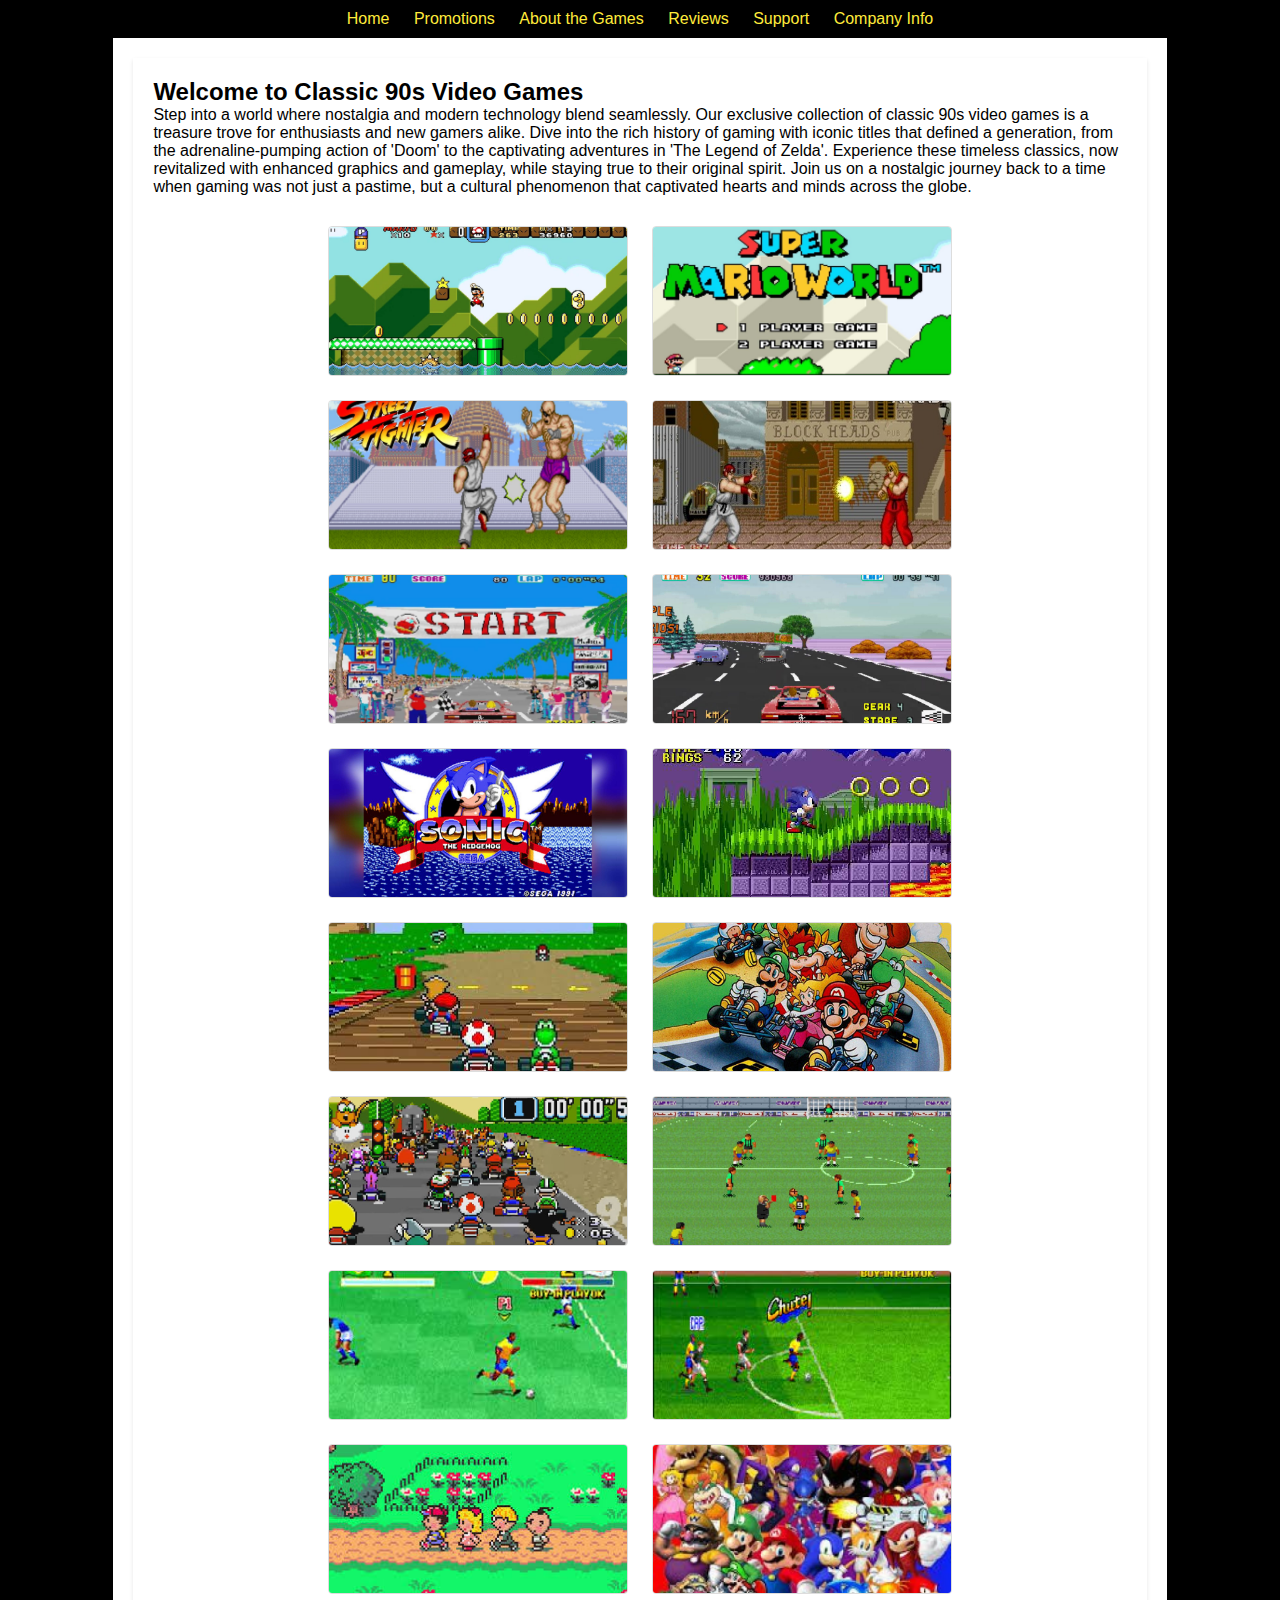
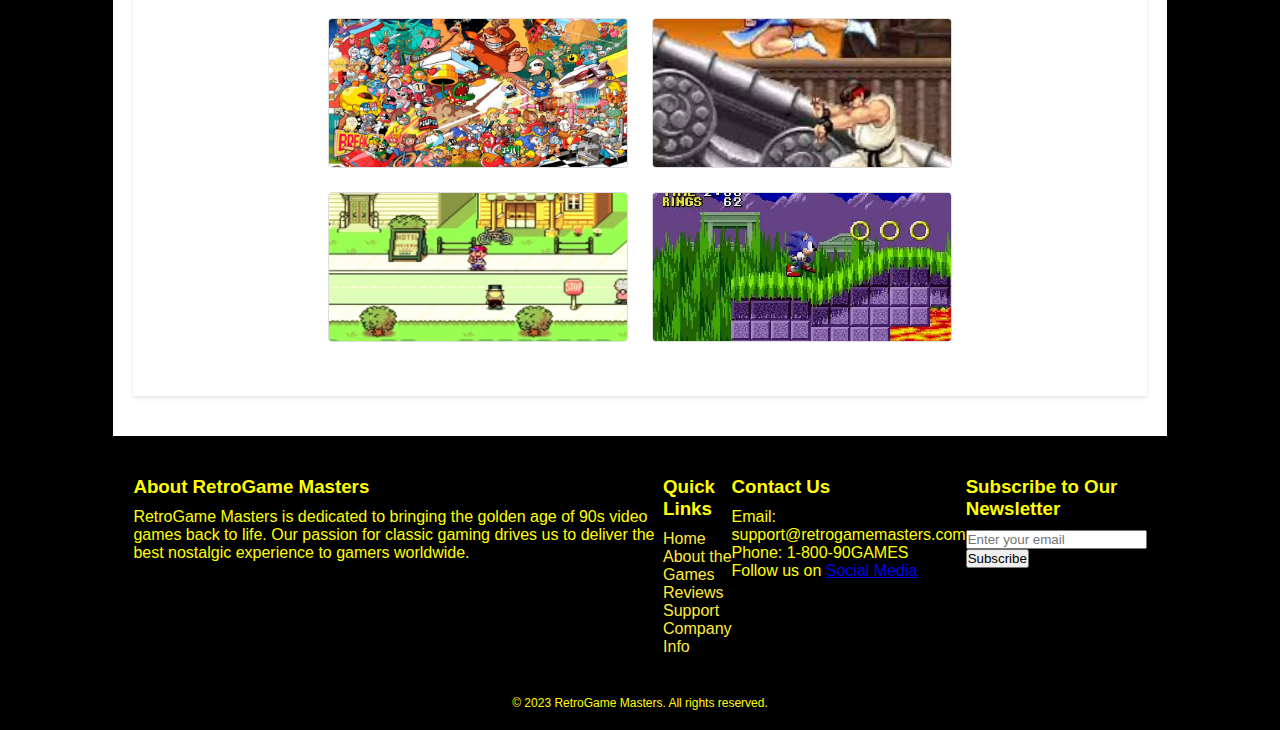
<file: index.html>
<!DOCTYPE html>
<html lang="en">
<head>
    <meta charset="UTF-8">
    <title>Classic 90s Video Games - Home</title>
    <link rel="stylesheet" href="style.css">
</head>
<body>
    <!-- Header with Navigation -->
    <header>
        <nav id="navbar">
            <ul>
                <li><a href="index.html">Home</a></li>
                <li><a href="promo.html">Promotions</a></li>
                <li><a href="about.html">About the Games</a></li>
                <li><a href="reviews.html">Reviews</a></li>
                <li><a href="support.html">Support</a></li>
                <li><a href="company.html">Company Info</a></li>
            </ul>
        </nav>
    </header>

    <!-- Main Content for Home Page -->
    <div class="main-container">
    <section id="main-content">
        <h2>Welcome to Classic 90s Video Games</h2>
        <p>Step into a world where nostalgia and modern technology blend seamlessly. Our exclusive collection of classic 90s video games is a treasure trove for enthusiasts and new gamers alike. Dive into the rich history of gaming with iconic titles that defined a generation, from the adrenaline-pumping action of 'Doom' to the captivating adventures in 'The Legend of Zelda'. Experience these timeless classics, now revitalized with enhanced graphics and gameplay, while staying true to their original spirit. Join us on a nostalgic journey back to a time when gaming was not just a pastime, but a cultural phenomenon that captivated hearts and minds across the globe.</p>
    
        <!-- Image Gallery -->
    <div class="image-gallery">
        <img src="mario1.jpg" alt="Mario 1">
        <img src="mario2.jpg" alt="Mario 2">
        <img src="sf2.jpg" alt="Street Fighter 2">
        <img src="sf3.jpg" alt="Street Fighter 3">
        <img src="run1.jpg" alt="Run Game 1">
        <img src="run2.jpg" alt="Run Game 2">
        <img src="sonic1.jpg" alt="Sonic 1">
        <img src="sonic2.jpg" alt="Sonic 2">
        <img src="a1.jfif" alt="a1">
        <img src="a2.jpg" alt="a2">
        <img src="a3.jpg" alt="a3">
        <img src="b1.jpg" alt="b1">
        <img src="b2.jfif" alt="b2">
        <img src="b3.jfif" alt="b3">
        <img src="b4.jfif" alt="b4">
        <img src="t1.jpg" alt="t1">
        <img src="t2.png" alt="t2">
        <img src="t3.jfif" alt="t3">
        <img src="t4.jpg" alt="t4">
        <img src="sonic2.jpg" alt="Sonic 2">
    </div>
    
    </section>
</div>
    <!-- Footer -->
    <footer>
    <div class="footer-content">
        <!-- About the Company -->
        <div class="footer-section">
            <h3>About RetroGame Masters</h3>
            <p>RetroGame Masters is dedicated to bringing the golden age of 90s video games back to life. Our passion for classic gaming drives us to deliver the best nostalgic experience to gamers worldwide.</p>
        </div>

        <!-- Quick Links for Navigation -->
        <div class="footer-section">
            <h3>Quick Links</h3>
            <ul>
                <li><a href="index.html">Home</a></li>
                <li><a href="about.html">About the Games</a></li>
                <li><a href="reviews.html">Reviews</a></li>
                <li><a href="support.html">Support</a></li>
                <li><a href="company.html">Company Info</a></li>
            </ul>
        </div>

        <!-- Contact Information -->
        <div class="footer-section">
            <h3>Contact Us</h3>
            <p>Email: support@retrogamemasters.com</p>
            <p>Phone: 1-800-90GAMES</p>
            <p>Follow us on <a href="your-social-media-link">Social Media</a></p>
        </div>

        <!-- Newsletter Subscription -->
        <div class="footer-section">
            <h3>Subscribe to Our Newsletter</h3>
            <form action="your-newsletter-signup-url" method="post">
                <input type="email" name="email" placeholder="Enter your email" required>
                <input type="submit" value="Subscribe">
            </form>
        </div>
    </div>

    <!-- Copyright Statement -->
    <div class="footer-bottom">
        <p>&copy; 2023 RetroGame Masters. All rights reserved.</p>
    </div>
</footer>


    <script src="script.js"></script>
</body>
</html>
</file>
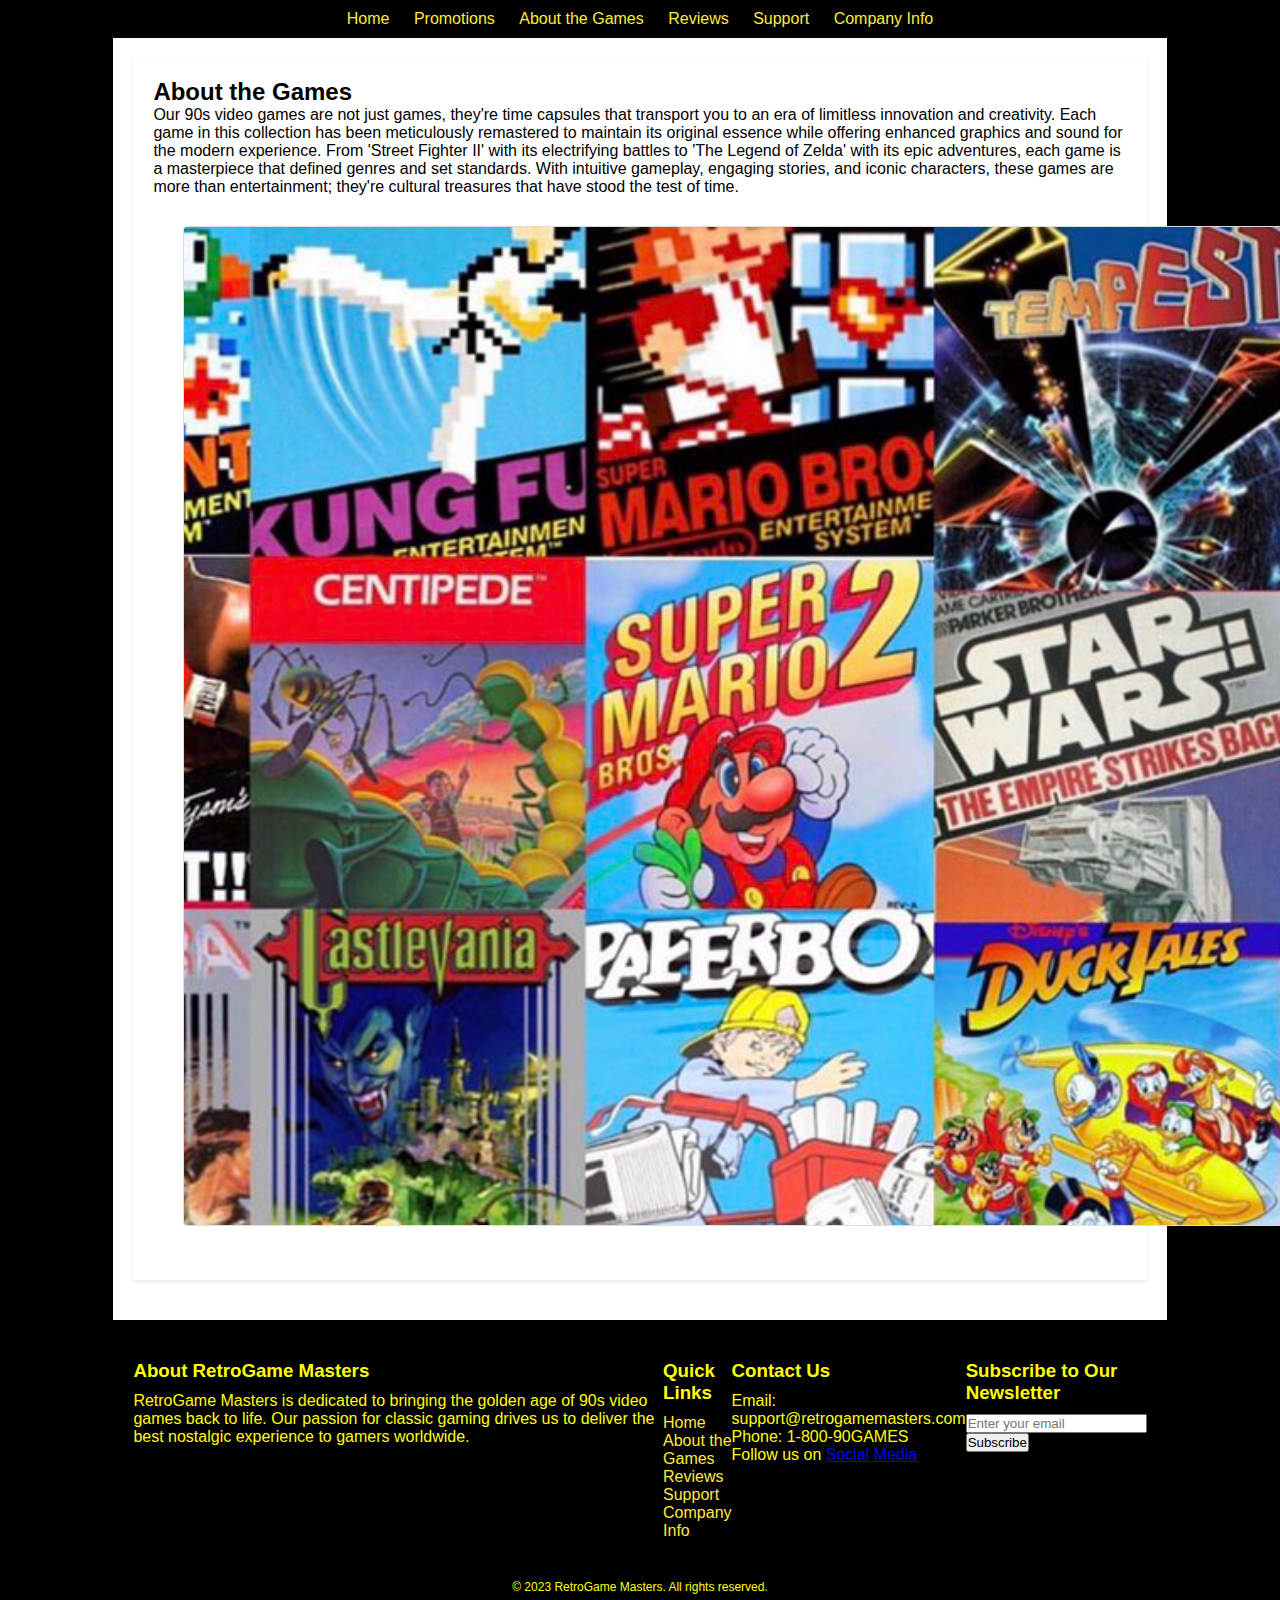
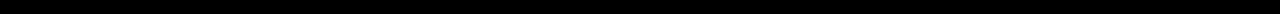
<file: about.html>
<!DOCTYPE html>
<html lang="en">
<head>
    <meta charset="UTF-8">
    <title>About the Games - Classic 90s Video Games</title>
    <link rel="stylesheet" href="style.css">
</head>
<body>
    <!-- Header with Navigation -->
    <header>
        <nav id="navbar">
            <ul>
                <li><a href="index.html">Home</a></li>
                <li><a href="promo.html">Promotions</a></li>
                <li><a href="about.html">About the Games</a></li>
                <li><a href="reviews.html">Reviews</a></li>
                <li><a href="support.html">Support</a></li>
                <li><a href="company.html">Company Info</a></li>
            </ul>
        </nav>
    </header>

    <!-- About the Games Section -->
    <div class="main-container">
    <section id="about">
        <h2>About the Games</h2>
        <p>Our 90s video games are not just games, they're time capsules that transport you to an era of limitless innovation and creativity. Each game in this collection has been meticulously remastered to maintain its original essence while offering enhanced graphics and sound for the modern experience. From 'Street Fighter II' with its electrifying battles to 'The Legend of Zelda' with its epic adventures, each game is a masterpiece that defined genres and set standards. With intuitive gameplay, engaging stories, and iconic characters, these games are more than entertainment; they're cultural treasures that have stood the test of time.</p>
        <!-- Image Gallery for Promotions -->
        <div class="img-gal">
            <img src="total2.jpg_large" alt="total2">
            </div>
    </section>
    </div>
    <!-- Footer -->
    <!-- Footer -->
<footer>
    <div class="footer-content">
        <!-- About the Company -->
        <div class="footer-section">
            <h3>About RetroGame Masters</h3>
            <p>RetroGame Masters is dedicated to bringing the golden age of 90s video games back to life. Our passion for classic gaming drives us to deliver the best nostalgic experience to gamers worldwide.</p>
        </div>

        <!-- Quick Links for Navigation -->
        <div class="footer-section">
            <h3>Quick Links</h3>
            <ul>
                <li><a href="index.html">Home</a></li>
                <li><a href="about.html">About the Games</a></li>
                <li><a href="reviews.html">Reviews</a></li>
                <li><a href="support.html">Support</a></li>
                <li><a href="company.html">Company Info</a></li>
            </ul>
        </div>

        <!-- Contact Information -->
        <div class="footer-section">
            <h3>Contact Us</h3>
            <p>Email: support@retrogamemasters.com</p>
            <p>Phone: 1-800-90GAMES</p>
            <p>Follow us on <a href="your-social-media-link">Social Media</a></p>
        </div>

        <!-- Newsletter Subscription -->
        <div class="footer-section">
            <h3>Subscribe to Our Newsletter</h3>
            <form action="your-newsletter-signup-url" method="post">
                <input type="email" name="email" placeholder="Enter your email" required>
                <input type="submit" value="Subscribe">
            </form>
        </div>
    </div>

    <!-- Copyright Statement -->
    <div class="footer-bottom">
        <p>&copy; 2023 RetroGame Masters. All rights reserved.</p>
    </div>
</footer>

    <script src="script.js"></script>
</body>
</html>
</file>
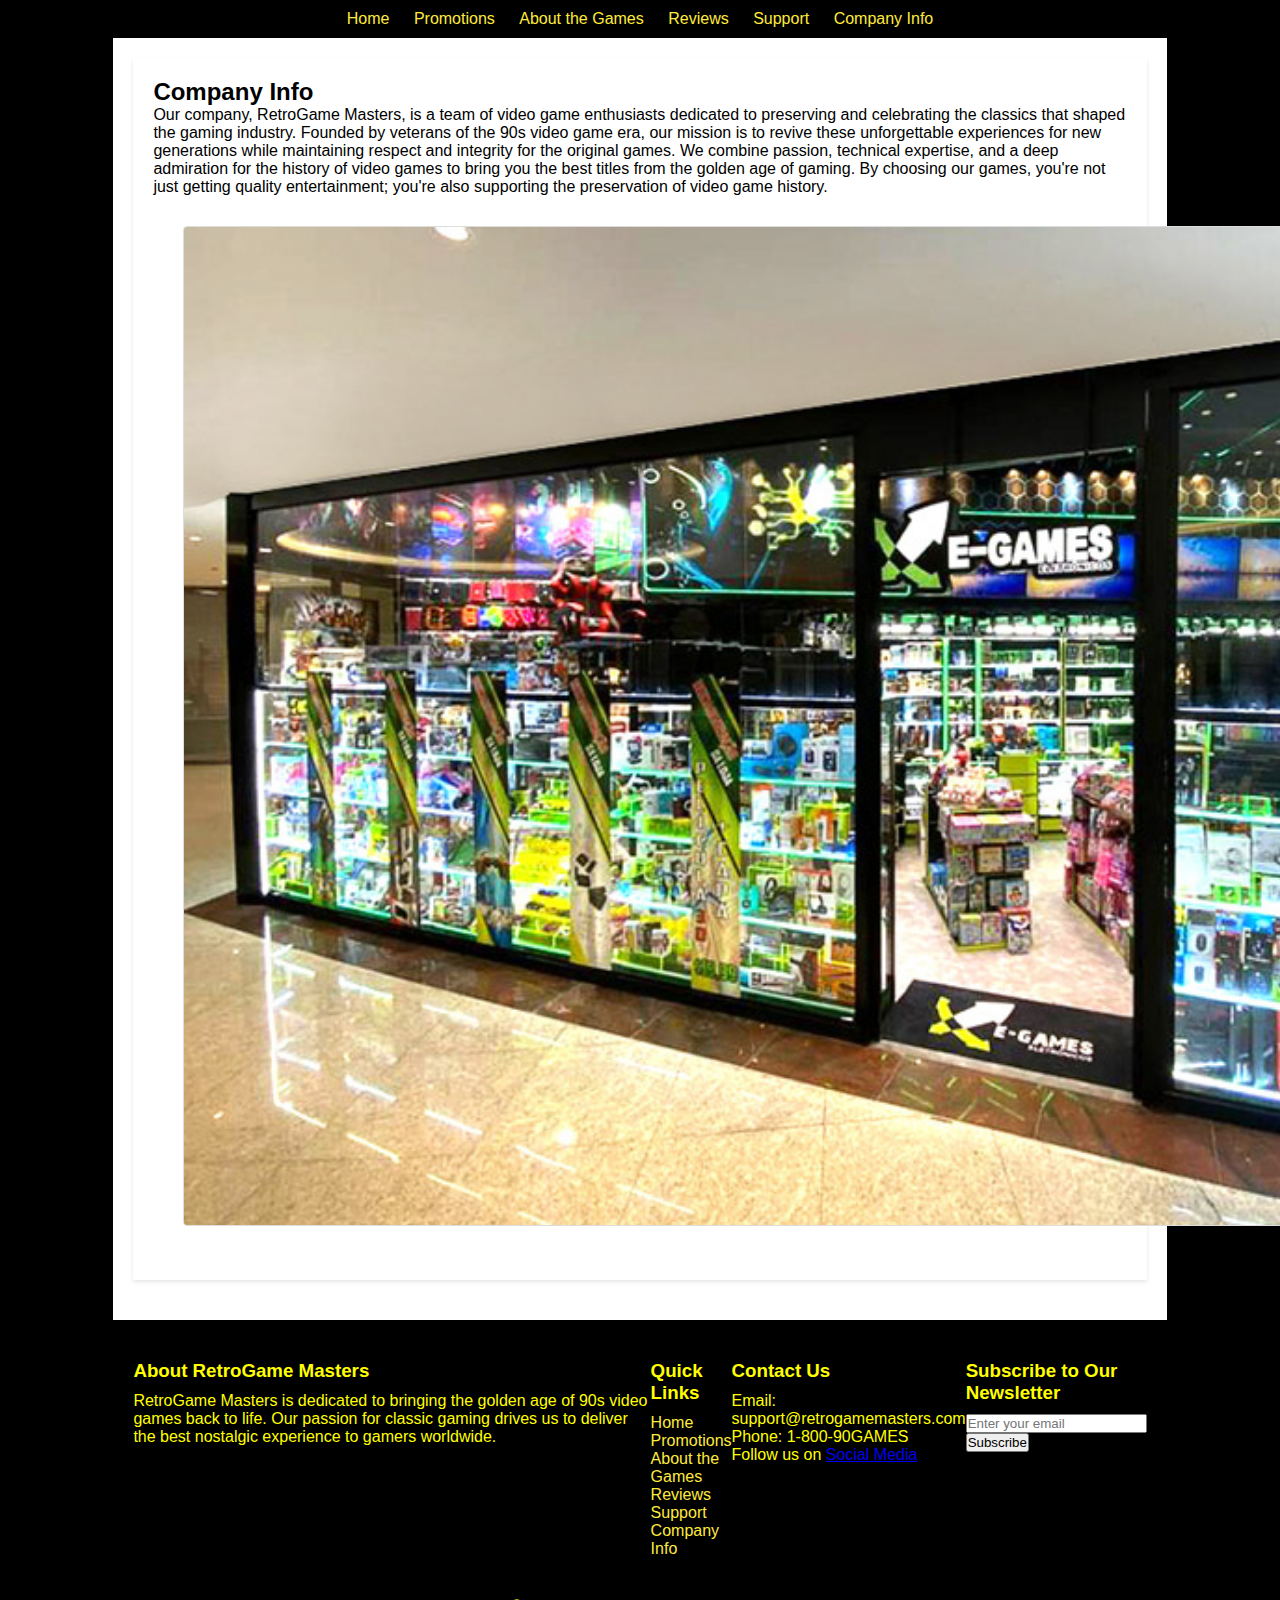
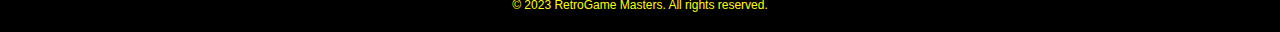
<file: company.html>
<!DOCTYPE html>
<html lang="en">
<head>
    <meta charset="UTF-8">
    <title>Company Info - Classic 90s Video Games</title>
    <link rel="stylesheet" href="style.css">
</head>
<body>
    <!-- Header with Navigation -->
    <header>
        <nav id="navbar">
            <ul>
                <li><a href="index.html">Home</a></li>
                <li><a href="promo.html">Promotions</a></li>
                <li><a href="about.html">About the Games</a></li>
                <li><a href="reviews.html">Reviews</a></li>
                <li><a href="support.html">Support</a></li>
                <li><a href="company.html">Company Info</a></li>
            </ul>
        </nav>
    </header>

    <!-- Company Information Section -->
    <div class="main-container">
    <section id="company">
        <h2>Company Info</h2>
        <p>Our company, RetroGame Masters, is a team of video game enthusiasts dedicated to preserving and celebrating the classics that shaped the gaming industry. Founded by veterans of the 90s video game era, our mission is to revive these unforgettable experiences for new generations while maintaining respect and integrity for the original games. We combine passion, technical expertise, and a deep admiration for the history of video games to bring you the best titles from the golden age of gaming. By choosing our games, you're not just getting quality entertainment; you're also supporting the preservation of video game history.</p>
        <div class="img1-gallery">
            <img src="store.jpg" alt="store">
        </div>
    </section>
    </div>
    <!-- Footer -->
   <footer>
    <div class="footer-content">
        <!-- About the Company -->
        <div class="footer-section">
            <h3>About RetroGame Masters</h3>
            <p>RetroGame Masters is dedicated to bringing the golden age of 90s video games back to life. Our passion for classic gaming drives us to deliver the best nostalgic experience to gamers worldwide.</p>
        </div>

        <!-- Quick Links for Navigation -->
        <div class="footer-section">
            <h3>Quick Links</h3>
            <ul>
                <li><a href="index.html">Home</a></li>
                <li><a href="promo.html">Promotions</a></li>
                <li><a href="about.html">About the Games</a></li>
                <li><a href="reviews.html">Reviews</a></li>
                <li><a href="support.html">Support</a></li>
                <li><a href="company.html">Company Info</a></li>
            </ul>
        </div>

        <!-- Contact Information -->
        <div class="footer-section">
            <h3>Contact Us</h3>
            <p>Email: support@retrogamemasters.com</p>
            <p>Phone: 1-800-90GAMES</p>
            <p>Follow us on <a href="your-social-media-link">Social Media</a></p>
        </div>

        <!-- Newsletter Subscription -->
        <div class="footer-section">
            <h3>Subscribe to Our Newsletter</h3>
            <form action="your-newsletter-signup-url" method="post">
                <input type="email" name="email" placeholder="Enter your email" required>
                <input type="submit" value="Subscribe">
            </form>
        </div>
    </div>

    <!-- Copyright Statement -->
    <div class="footer-bottom">
        <p>&copy; 2023 RetroGame Masters. All rights reserved.</p>
    </div>
</footer>


    <script src="script.js"></script>
</body>
</html>
</file>
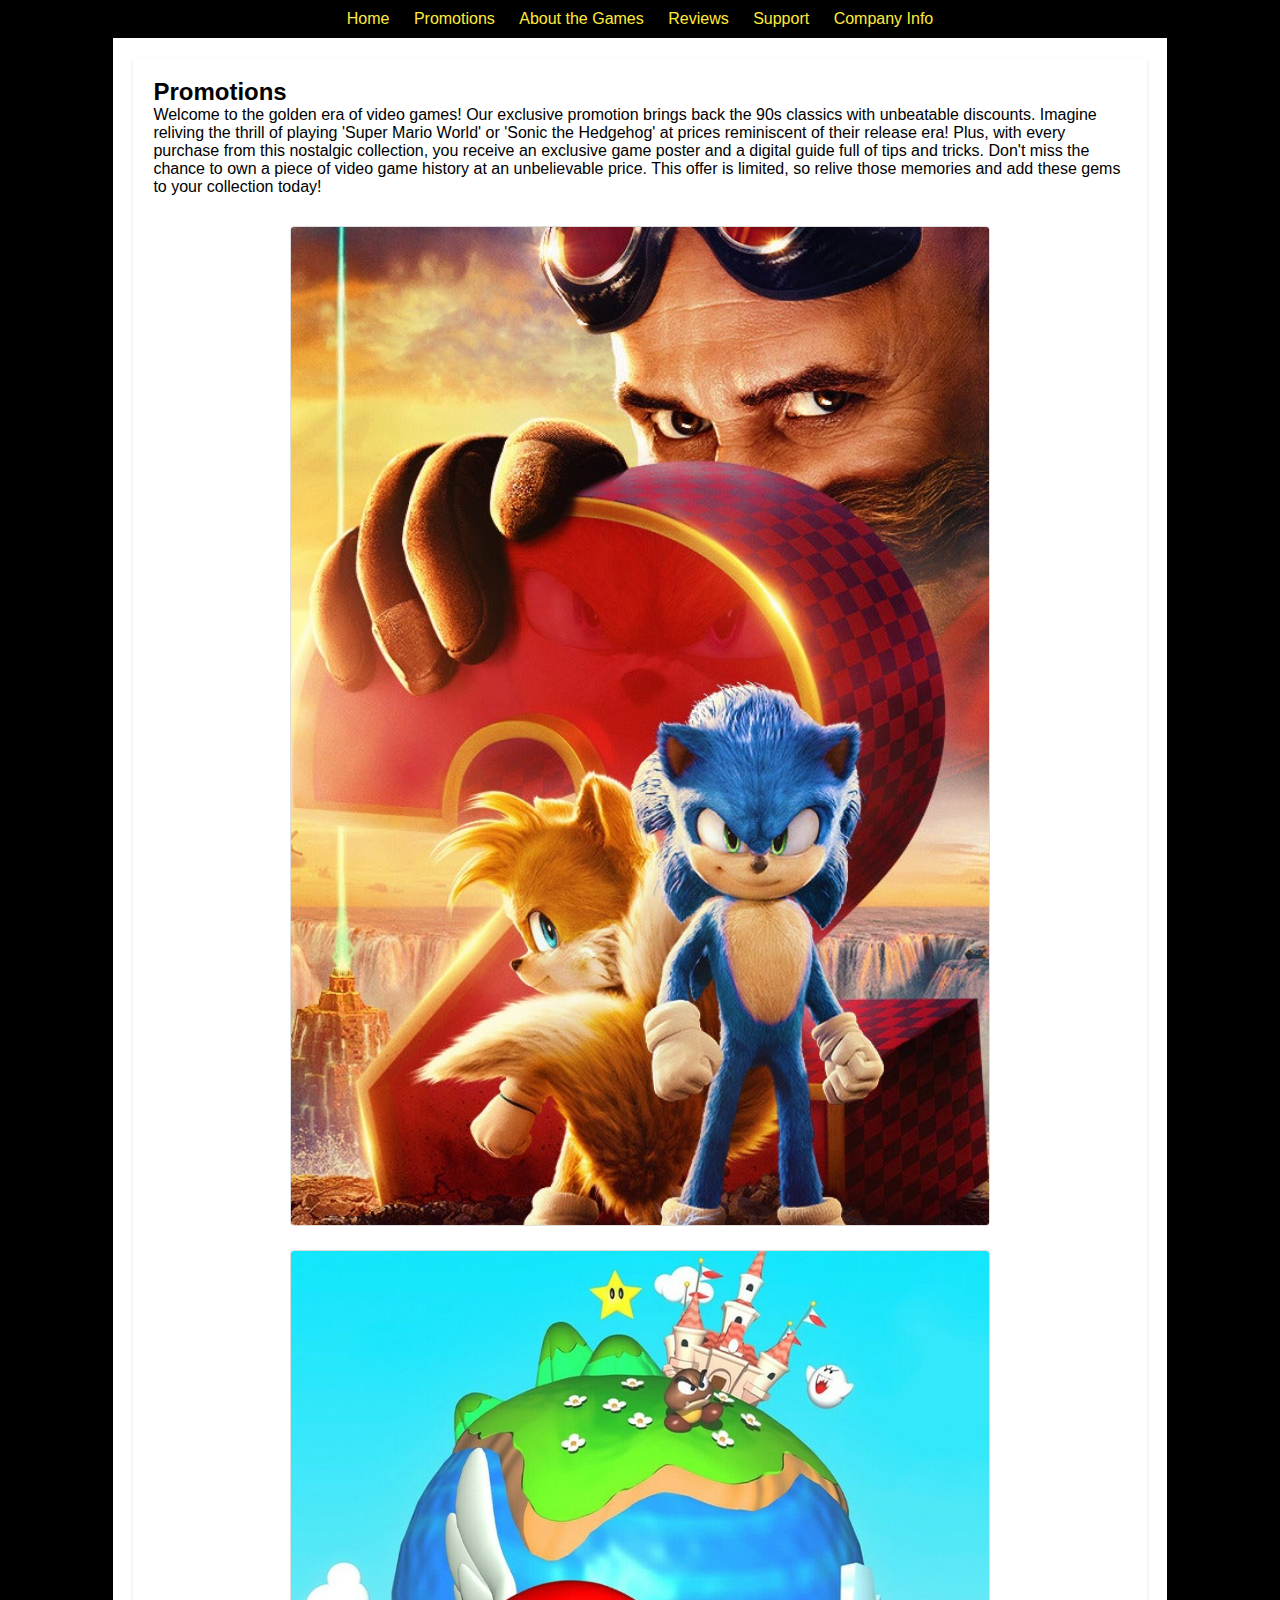
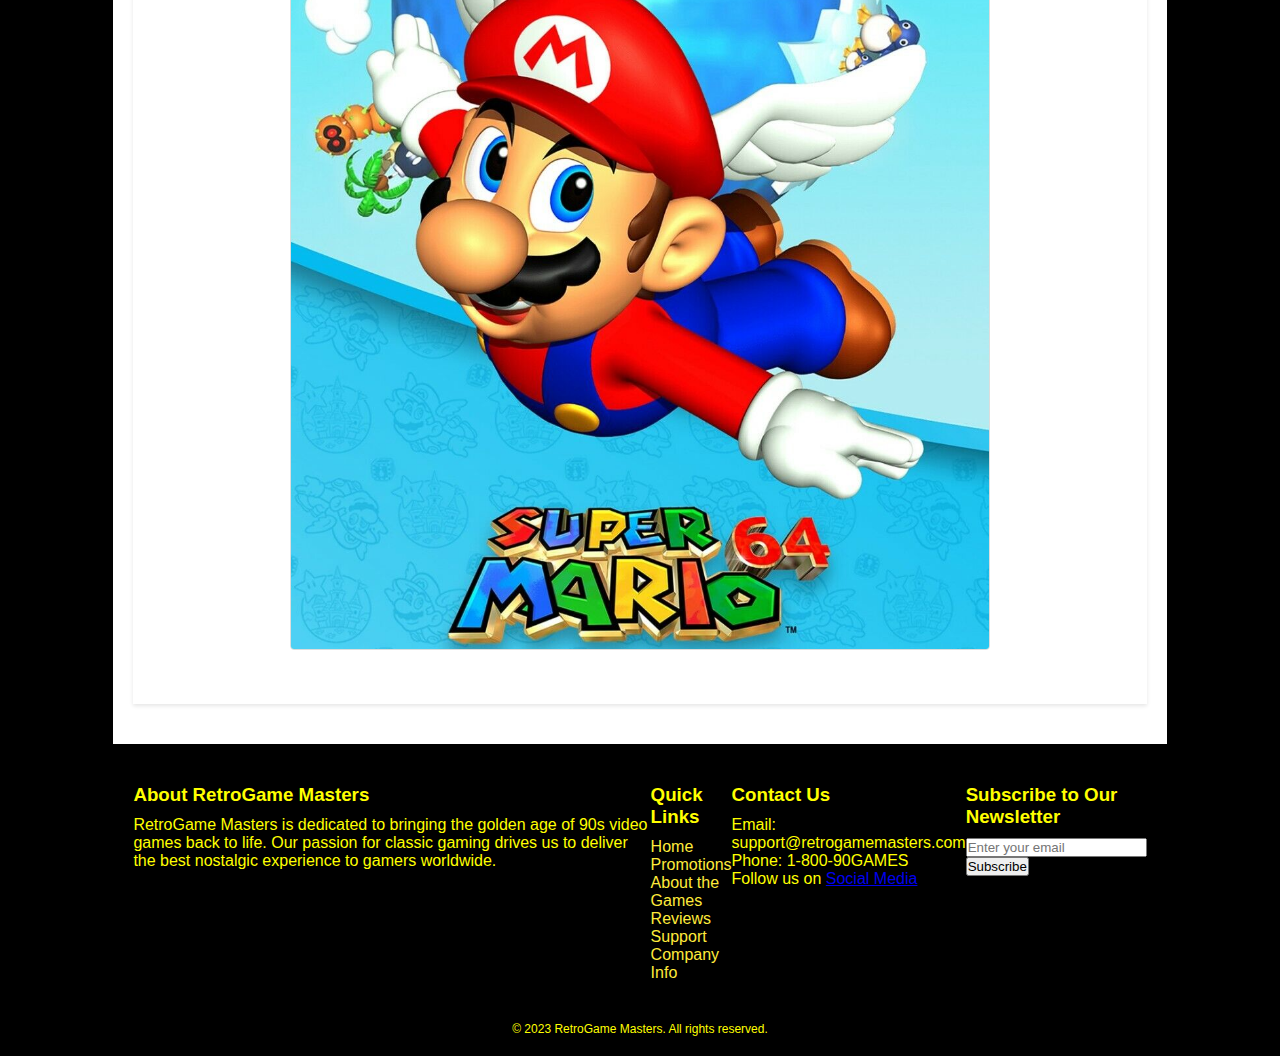
<file: promo.html>
<!DOCTYPE html>
<html lang="en">
<head>
    <meta charset="UTF-8">
    <title>Promotions - Classic 90s Video Games</title>
    <link rel="stylesheet" href="style.css">
</head>
<body>
    <!-- Header with Navigation -->
    <header>
        <nav id="navbar">
            <ul>
                <li><a href="index.html">Home</a></li>
                <li><a href="promo.html">Promotions</a></li>
                <li><a href="about.html">About the Games</a></li>
                <li><a href="reviews.html">Reviews</a></li>
                <li><a href="support.html">Support</a></li>
                <li><a href="company.html">Company Info</a></li>
            </ul>
        </nav>
    </header>

    <!-- Promotion Section -->
    <div class="main-container">
    <section id="promo">
        <h2>Promotions</h2>
        <p>Welcome to the golden era of video games! Our exclusive promotion brings back the 90s classics with unbeatable discounts. Imagine reliving the thrill of playing 'Super Mario World' or 'Sonic the Hedgehog' at prices reminiscent of their release era! Plus, with every purchase from this nostalgic collection, you receive an exclusive game poster and a digital guide full of tips and tricks. Don't miss the chance to own a piece of video game history at an unbelievable price. This offer is limited, so relive those memories and add these gems to your collection today!</p>
         <!-- Image Gallery for Promotions -->
         <div class="img-gallery">
        <img src="s1.jpg" alt="s1">
        <img src="super1.jpg" alt="super1">
    </div>
    </section>
    </div>
    <!-- Footer -->
    <footer>
    <div class="footer-content">
        <!-- About the Company -->
        <div class="footer-section">
            <h3>About RetroGame Masters</h3>
            <p>RetroGame Masters is dedicated to bringing the golden age of 90s video games back to life. Our passion for classic gaming drives us to deliver the best nostalgic experience to gamers worldwide.</p>
        </div>

        <!-- Quick Links for Navigation -->
        <div class="footer-section">
            <h3>Quick Links</h3>
            <ul>
                <li><a href="index.html">Home</a></li>
                <li><a href="promo.html">Promotions</a></li>
                <li><a href="about.html">About the Games</a></li>
                <li><a href="reviews.html">Reviews</a></li>
                <li><a href="support.html">Support</a></li>
                <li><a href="company.html">Company Info</a></li>
            </ul>
        </div>

        <!-- Contact Information -->
        <div class="footer-section">
            <h3>Contact Us</h3>
            <p>Email: support@retrogamemasters.com</p>
            <p>Phone: 1-800-90GAMES</p>
            <p>Follow us on <a href="your-social-media-link">Social Media</a></p>
        </div>

        <!-- Newsletter Subscription -->
        <div class="footer-section">
            <h3>Subscribe to Our Newsletter</h3>
            <form action="your-newsletter-signup-url" method="post">
                <input type="email" name="email" placeholder="Enter your email" required>
                <input type="submit" value="Subscribe">
            </form>
        </div>
    </div>

    <!-- Copyright Statement -->
    <div class="footer-bottom">
        <p>&copy; 2023 RetroGame Masters. All rights reserved.</p>
    </div>
</footer>


    <script src="script.js"></script>
</body>
</html>
</file>
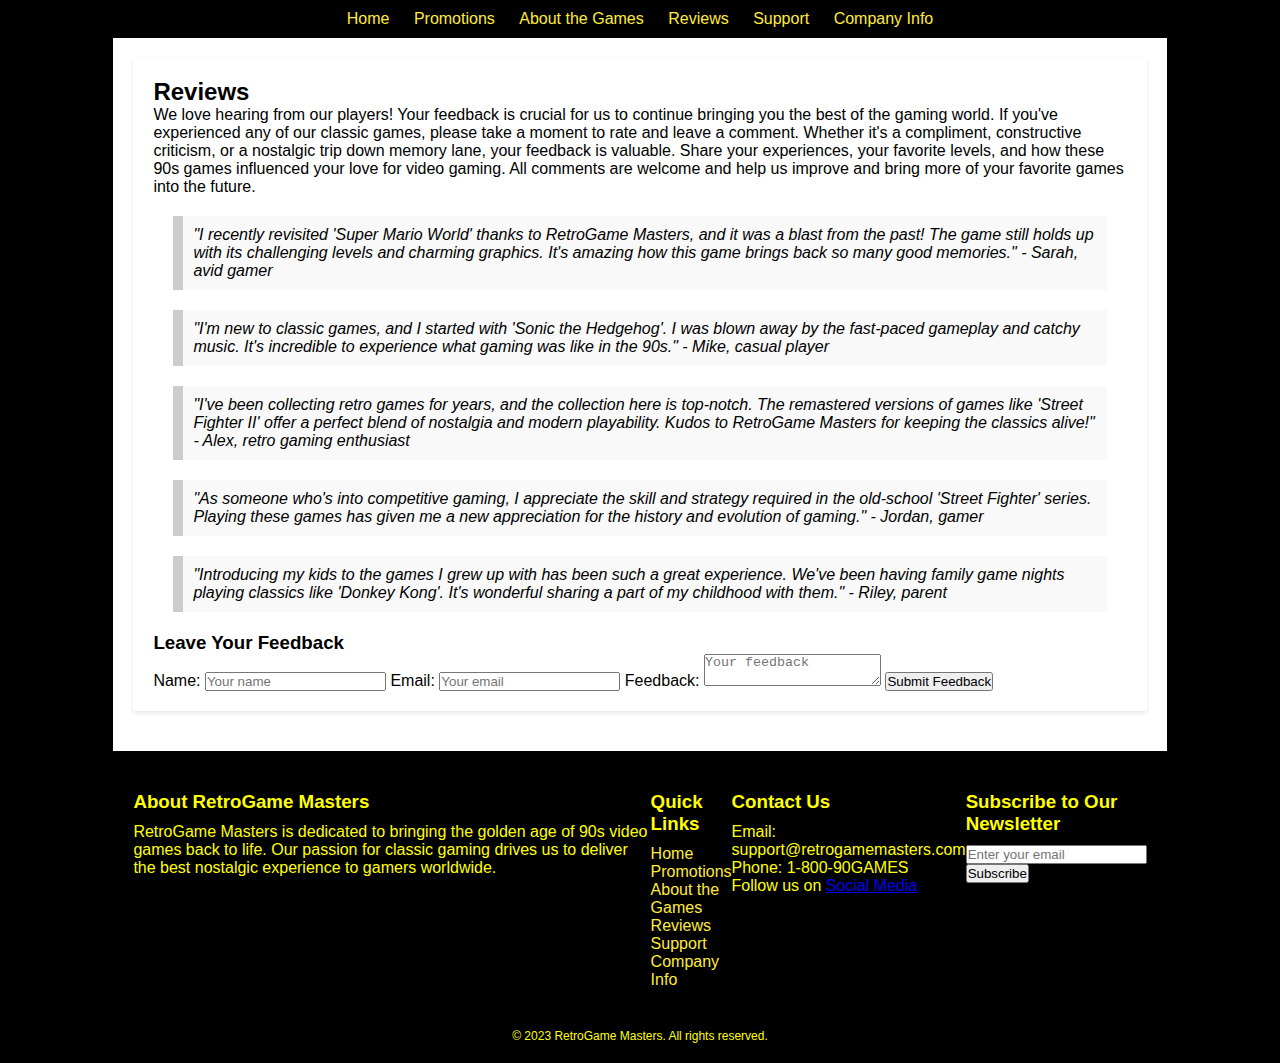
<file: reviews.html>
<!DOCTYPE html>
<html lang="en">
<head>
    <meta charset="UTF-8">
    <title>Reviews - Classic 90s Video Games</title>
    <link rel="stylesheet" href="style.css">
</head>
<body>
    <!-- Header with Navigation -->
    <header>
        <nav id="navbar">
            <ul>
                <li><a href="index.html">Home</a></li>
                <li><a href="promo.html">Promotions</a></li>
                <li><a href="about.html">About the Games</a></li>
                <li><a href="reviews.html">Reviews</a></li>
                <li><a href="support.html">Support</a></li>
                <li><a href="company.html">Company Info</a></li>
            </ul>
        </nav>
    </header>

    <!-- Reviews and Feedback Section -->
    <div class="main-container">
    <section id="reviews">
        <h2>Reviews</h2>
        <p>We love hearing from our players! Your feedback is crucial for us to continue bringing you the best of the gaming world. If you've experienced any of our classic games, please take a moment to rate and leave a comment. Whether it's a compliment, constructive criticism, or a nostalgic trip down memory lane, your feedback is valuable. Share your experiences, your favorite levels, and how these 90s games influenced your love for video gaming. All comments are welcome and help us improve and bring more of your favorite games into the future.</p>
        <div class="feedback-comments">
            <blockquote>
                <p>"I recently revisited 'Super Mario World' thanks to RetroGame Masters, and it was a blast from the past! The game still holds up with its challenging levels and charming graphics. It's amazing how this game brings back so many good memories." - Sarah, avid gamer</p>
            </blockquote>
            <blockquote>
                <p>"I'm new to classic games, and I started with 'Sonic the Hedgehog'. I was blown away by the fast-paced gameplay and catchy music. It's incredible to experience what gaming was like in the 90s." - Mike, casual player</p>
            </blockquote>
            <blockquote>
                <p>"I've been collecting retro games for years, and the collection here is top-notch. The remastered versions of games like 'Street Fighter II' offer a perfect blend of nostalgia and modern playability. Kudos to RetroGame Masters for keeping the classics alive!" - Alex, retro gaming enthusiast</p>
            </blockquote>
            <blockquote>
                <p>"As someone who's into competitive gaming, I appreciate the skill and strategy required in the old-school 'Street Fighter' series. Playing these games has given me a new appreciation for the history and evolution of gaming." - Jordan, gamer</p>
            </blockquote>
            <blockquote>
                <p>"Introducing my kids to the games I grew up with has been such a great experience. We've been having family game nights playing classics like 'Donkey Kong'. It's wonderful sharing a part of my childhood with them." - Riley, parent</p>
            </blockquote>
        </div>
        <!-- Feedback Form -->
        <div class="feedback-form">
            <h3>Leave Your Feedback</h3>
            <form id="feedbackForm">
                <label for="name">Name:</label>
                <input type="text" id="name" name="name" placeholder="Your name" required>

                <label for="email">Email:</label>
                <input type="email" id="email" name="email" placeholder="Your email" required>

                <label for="feedback">Feedback:</label>
                <textarea id="feedback" name="feedback" placeholder="Your feedback" required></textarea>

                <button type="submit">Submit Feedback</button>
            </form>
        </div>
    </section>
    </div>
    <!-- Footer -->
    <footer>
    <div class="footer-content">
        <!-- About the Company -->
        <div class="footer-section">
            <h3>About RetroGame Masters</h3>
            <p>RetroGame Masters is dedicated to bringing the golden age of 90s video games back to life. Our passion for classic gaming drives us to deliver the best nostalgic experience to gamers worldwide.</p>
        </div>

        <!-- Quick Links for Navigation -->
        <div class="footer-section">
            <h3>Quick Links</h3>
            <ul>
                <li><a href="index.html">Home</a></li>
                <li><a href="promo.html">Promotions</a></li>
                <li><a href="about.html">About the Games</a></li>
                <li><a href="reviews.html">Reviews</a></li>
                <li><a href="support.html">Support</a></li>
                <li><a href="company.html">Company Info</a></li>
            </ul>
        </div>

        <!-- Contact Information -->
        <div class="footer-section">
            <h3>Contact Us</h3>
            <p>Email: support@retrogamemasters.com</p>
            <p>Phone: 1-800-90GAMES</p>
            <p>Follow us on <a href="your-social-media-link">Social Media</a></p>
        </div>

        <!-- Newsletter Subscription -->
        <div class="footer-section">
            <h3>Subscribe to Our Newsletter</h3>
            <form action="your-newsletter-signup-url" method="post">
                <input type="email" name="email" placeholder="Enter your email" required>
                <input type="submit" value="Subscribe">
            </form>
        </div>
    </div>

    <!-- Copyright Statement -->
    <div class="footer-bottom">
        <p>&copy; 2023 RetroGame Masters. All rights reserved.</p>
    </div>
</footer>


    <script src="script.js"></script>
</body>
</html>
</file>
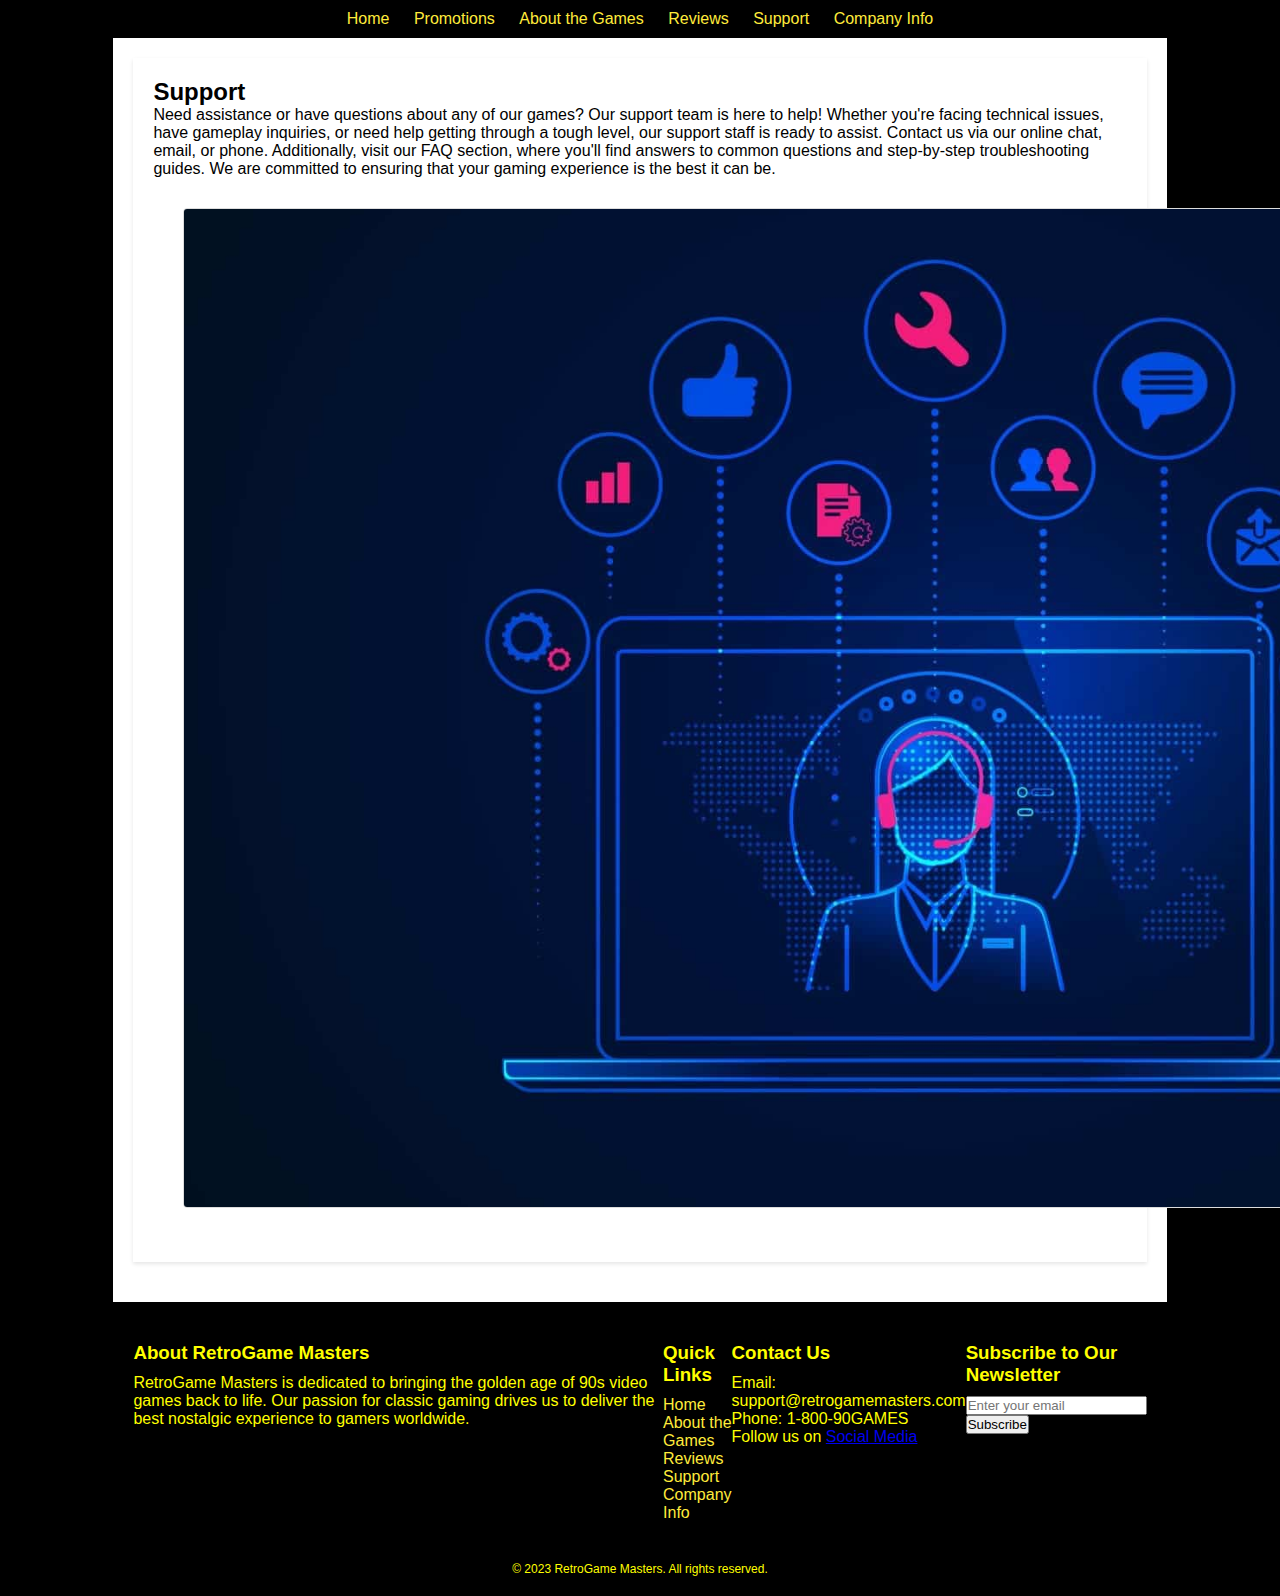
<file: support.html>
<!DOCTYPE html>
<html lang="en">
<head>
    <meta charset="UTF-8">
    <title>Support - Classic 90s Video Games</title>
    <link rel="stylesheet" href="style.css">
</head>
<body>
    <!-- Header with Navigation -->
    <header>
        <nav id="navbar">
            <ul>
                <li><a href="index.html">Home</a></li>
                <li><a href="promo.html">Promotions</a></li>
                <li><a href="about.html">About the Games</a></li>
                <li><a href="reviews.html">Reviews</a></li>
                <li><a href="support.html">Support</a></li>
                <li><a href="company.html">Company Info</a></li>
            </ul>
        </nav>
    </header>

    <!-- Support Section -->
    <div class="main-container">
    <section id="support">
        <h2>Support</h2>
        <p>Need assistance or have questions about any of our games? Our support team is here to help! Whether you're facing technical issues, have gameplay inquiries, or need help getting through a tough level, our support staff is ready to assist. Contact us via our online chat, email, or phone. Additionally, visit our FAQ section, where you'll find answers to common questions and step-by-step troubleshooting guides. We are committed to ensuring that your gaming experience is the best it can be.</p>
        <div class="img-gal">
            <img src="support.jpg" alt="support">
            </div>
    </section>
    </div>
    <!-- Footer -->
<footer>
    <div class="footer-content">
        <!-- About the Company -->
        <div class="footer-section">
            <h3>About RetroGame Masters</h3>
            <p>RetroGame Masters is dedicated to bringing the golden age of 90s video games back to life. Our passion for classic gaming drives us to deliver the best nostalgic experience to gamers worldwide.</p>
        </div>

        <!-- Quick Links for Navigation -->
        <div class="footer-section">
            <h3>Quick Links</h3>
            <ul>
                <li><a href="index.html">Home</a></li>
                <li><a href="about.html">About the Games</a></li>
                <li><a href="reviews.html">Reviews</a></li>
                <li><a href="support.html">Support</a></li>
                <li><a href="company.html">Company Info</a></li>
            </ul>
        </div>

        <!-- Contact Information -->
        <div class="footer-section">
            <h3>Contact Us</h3>
            <p>Email: support@retrogamemasters.com</p>
            <p>Phone: 1-800-90GAMES</p>
            <p>Follow us on <a href="your-social-media-link">Social Media</a></p>
        </div>

        <!-- Newsletter Subscription -->
        <div class="footer-section">
            <h3>Subscribe to Our Newsletter</h3>
            <form action="your-newsletter-signup-url" method="post">
                <input type="email" name="email" placeholder="Enter your email" required>
                <input type="submit" value="Subscribe">
            </form>
        </div>
    </div>

    <!-- Copyright Statement -->
    <div class="footer-bottom">
        <p>&copy; 2023 RetroGame Masters. All rights reserved.</p>
    </div>
</footer>


    <script src="script.js"></script>
</body>
</html>
</file>
<file: style.css>
/* Basic Reset */
* {
    margin: 0;
    padding: 0;
    box-sizing: border-box;
}

body {
    font-family: Arial, sans-serif;
    background-color: #000; /* Body background set to black */
    color: #333;
    margin: 0;
    padding: 0;
}

.main-container, footer {
    background-color: #fff; /* Main content and footer background set to white */
    margin: 0 3cm; /* Maintain the 3cm margin for both */
    padding: 20px;
}

/* Header Styling */
header {
    background-color: #000; /* Bold black background */
    color: #ffeb3b; /* Yellow text for contrast */
    padding: 10px 0;
    text-align: center;
}

nav ul {
    list-style: none;
    padding: 0;
}

nav ul li {
    display: inline;
    margin: 0 10px;
}

nav ul li a {
    text-decoration: none;
    color: #ffeb3b; /* Yellow links */
}

/* Section Styling */
section {
    background-color: #fff; /* White background for sections */
    color: #000; /* Black text for readability */
    padding: 20px;
    box-shadow: 0 2px 4px rgba(0, 0, 0, 0.1);
    margin-bottom: 20px; /* Space between sections */
}

/* Footer Styling */
footer {
    background-color: #000; /* Set the footer's background to black */
    color: yellow;
    padding: 20px 0;
}


.footer-content {
    display: flex;
    justify-content: space-around;
    align-items: flex-start;
    padding: 20px;
}

.footer-section h3 {
    margin-bottom: 10px;
}

.footer-section ul, 
.footer-section p, 
.footer-section form {
    list-style: none;
}

.footer-section ul li a {
    color: #ffeb3b; /* Yellow links */
    text-decoration: none;
}

.footer-bottom {
    text-align: center;
    margin-top: 20px;
}

.footer-bottom p {
    margin: 0;
    font-size: 12px;
}

.image-gallery {
    text-align: center;
    padding: 20px;
}

.image-gallery {
    text-align: center; /* Centers the images in the gallery */
    padding: 20px;
}

.image-gallery img {
    width: 300px; /* Sets a uniform width for each image */
    height: 150px; /* Sets a uniform height for each image */
    margin: 10px;
    border: 1px solid #ddd;
    border-radius: 4px;
    object-fit: cover; /* Ensures the images cover the area without stretching */
}

.img-gallery {
    text-align: center; /* Centers the images in the gallery */
    padding: 20px;
}

.img-gallery img {
    width: 700px; /* Sets a uniform width for each image */
    height: 1000px; /* Sets a uniform height for each image */
    margin: 10px;
    border: 1px solid #ddd;
    border-radius: 4px;
    object-fit: cover; /* Ensures the images cover the area without stretching */
}

.img-gal {
    text-align: center; /* Centers the images in the gallery */
    padding: 20px;
}

.img-gal img {
    width: 1500px; /* Sets a uniform width for each image */
    height: 1000px; /* Sets a uniform height for each image */
    margin: 10px;
    border: 1px solid #ddd;
    border-radius: 4px;
    object-fit: cover; /* Ensures the images cover the area without stretching */
}

.img1-gallery {
    text-align: center; /* Centers the images in the gallery */
    padding: 20px;
}

.img1-gallery img {
    width: 1500px; /* Sets a uniform width for each image */
    height: 1000px; /* Sets a uniform height for each image */
    margin: 10px;
    border: 1px solid #ddd;
    border-radius: 4px;
    object-fit: cover; /* Ensures the images cover the area without stretching */
}

.feedback-comments blockquote {
    background-color: #f9f9f9;
    border-left: 10px solid #ccc;
    margin: 20px;
    padding: 10px;
    font-style: italic;
}

.feedback-comments blockquote p {
    margin: 0;
}
</file>
